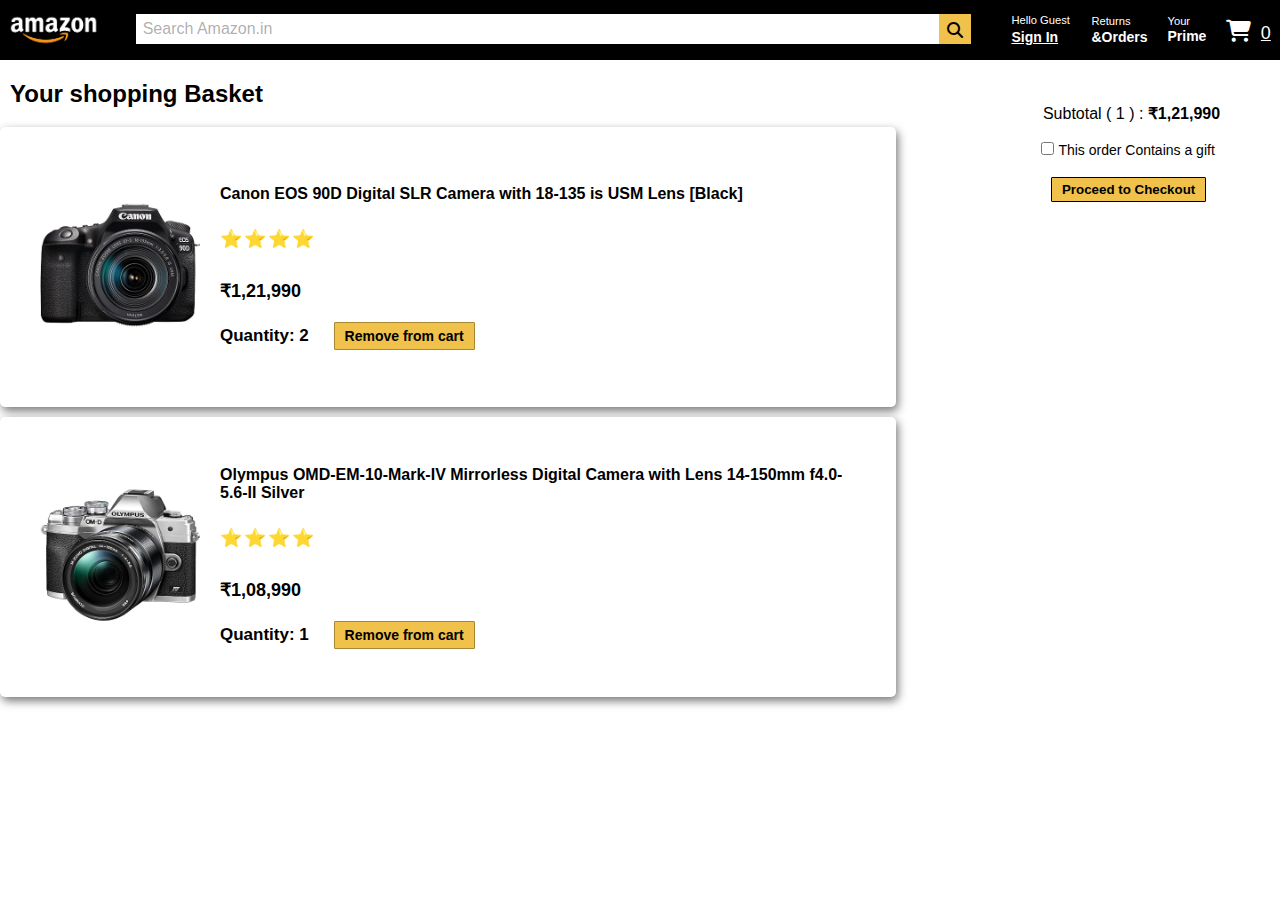
<file: cart.html>
<!DOCTYPE html>
<html lang="en">

<head>
    <meta charset="UTF-8">
    <meta name="viewport" content="width=device-width, initial-scale=1.0">
    <title>Cart</title>
    <link rel="stylesheet" href="style.css">
    <link rel="icon" type="png" href="favicon/amazon2.png">
    <!--font awasome-->
    <link rel="stylesheet" href="https://cdnjs.cloudflare.com/ajax/libs/font-awesome/6.5.2/css/all.min.css" />
</head>

<body>
    <div class="navbar">
        <a href="index.html"><img src="logo-banner/amazon_logo.png" alt=""></a>
        <input style="width: 900px;" placeholder="Search Amazon.in" class="search-input">
        <i class="fa-solid fa-magnifying-glass"></i>
        <div class="login">
            <p class="page"><span>Hello Guest</span><br>
                <a href="signin.html">Sign In</a>
        </div>
        <div class="nav">
            <p class="return"><span>Returns</span></p>
            <h4>&Orders</h4>
        </div>
        <div class="prime">
            <p class="you"><span>Your</span>
            <h4>Prime</h4>
        </div>
        <div class="cart">
            <a href="cart.html"><i class="fa-solid fa-cart-shopping"></i></a>
            <span class="js-increment">0</span>
        </div>
    </div>
    <div class="shopping">
        <div class="shop">
            <h1>Your shopping Basket</h1>
        </div>

        <div class="total">
            <p>Subtotal ( 1 ) : <b>₹1,21,990</b></p>
            <br>
            <input type="checkbox">
            <small>This order Contains a gift</small>
            <br><br>
            <button>Proceed to Checkout</button>
        </div>
    </div>

    <!--products-->
    <div class="container"></div>
    <script type="module" src="Scripts/checkout.js"></script>
</body>

</html>
</file>
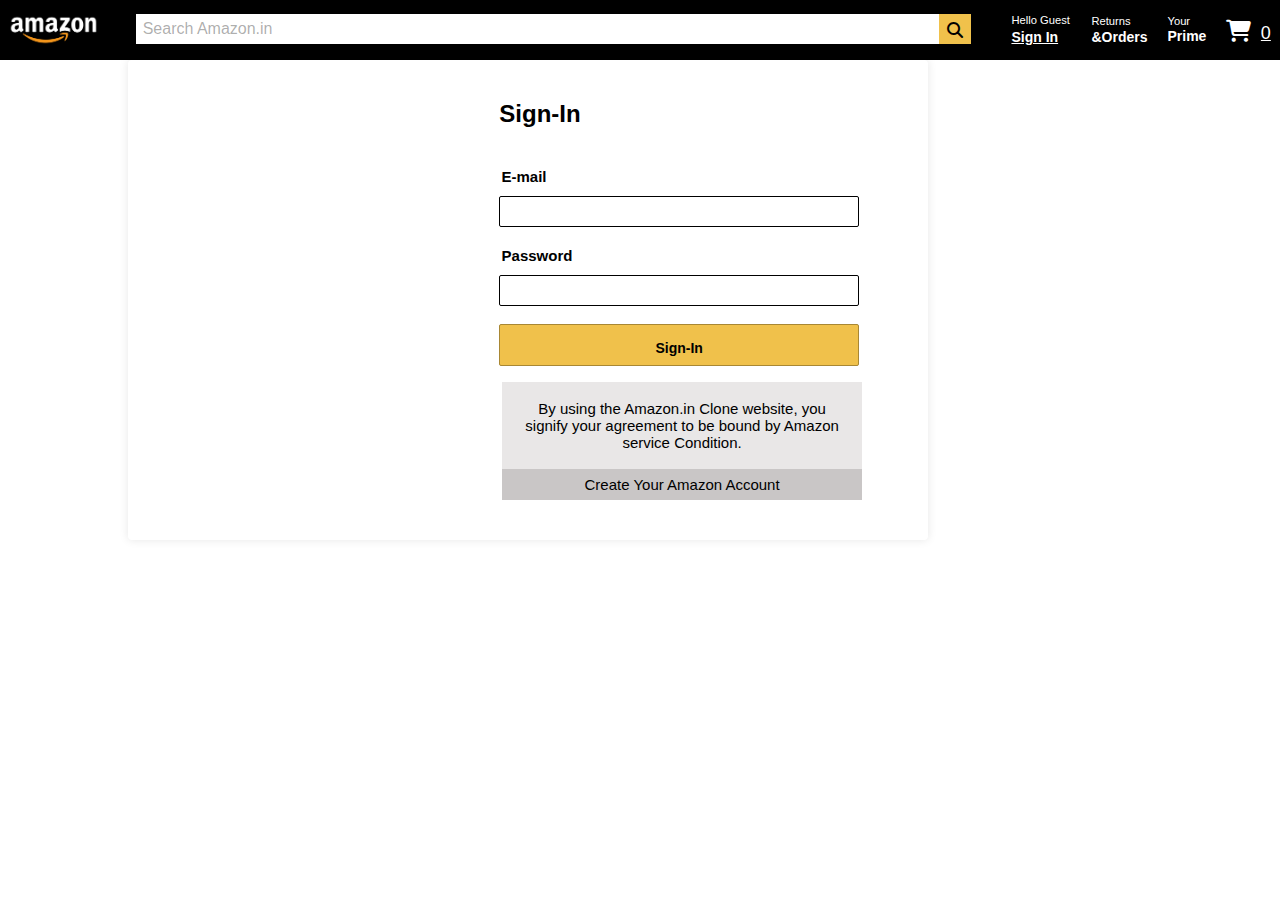
<file: signin.html>
<!DOCTYPE html>
<html lang="en">

<head>
    <meta charset="UTF-8">
    <meta name="viewport" content="width=device-width, initial-scale=1.0">
    <title>Login</title>
    <link rel="stylesheet" href="style.css">
    <link rel="icon" type="png" href="/favicon/amazon2.png">
    <!--font awasome-->
    <link rel="stylesheet" href="https://cdnjs.cloudflare.com/ajax/libs/font-awesome/6.5.2/css/all.min.css" />
</head>

<body>
    <div class="navbar">
        <a href="index.html"><img src="logo-banner/amazon_logo.png" alt=""></a>
        <input style="width: 900px;" placeholder="Search Amazon.in" class="search-input">
        <i class="fa-solid fa-magnifying-glass"></i>
        <div class="login">
            <p class="page"><span>Hello Guest</span><br>
                <a href="signin.html">Sign In</a>
        </div>
        <div class="nav">
            <p class="return"><span>Returns</span></p>
            <h4>&Orders</h4>
        </div>
        <div class="prime">
            <p class="you"><span>Your</span>
            <h4>Prime</h4>
        </div>
        <div class="cart">
            <a href="cart.html"><i class="fa-solid fa-cart-shopping"></i></a>
            <span>0</span>
        </div>
    </div>
    <div class="login-container2">
        <h2>Sign-In</h2>
        <form action="#">
            <label for="email"><strong>E-mail</strong></label><br><br>
            <input type="email" id="email" class="contact-email" name="email" onkeyup="validateEmail()" required><br>
            <span id="email-error"></span>
            <label for="password"><strong>Password</strong></label><br><br>
            <input type="password" id="password" class="contact-password" name="password" onkeyup="validatePassword()"
                required><br><br>
            <span id="password-error"></span>
            <button onclick="validateForm(), sendEmail()" type="button" value="Sign In" class="submit-button"
                id="contact-submit">Sign-In</button>
            <span id="submit-error"></span>
        </form>
            <p class="box">By using the Amazon.in Clone website, you signify your agreement to be bound by Amazon
                service
                Condition.</p>
            <p class="box2">Create Your Amazon Account</p>
    </div>
    </div>
    <script src="https://smtpjs.com/v3/smtp.js"></script>
    <script src="Scripts/signin.js"></script>
</body>

</html>
</file>
<file: style.css>
* {
    margin: 0;
    padding: 0;
    font-family: Arial;
    box-sizing: border-box;
}


.navbar {
    height: 60px;
    background: #000000;
    display: flex;
}

.navbar,
img {
    height: 60px;
    /* object-fit: contain; */
    background-size: cover;
}

.search-input {
    width: 900px;
    height: 30px;
    font-size: 1rem;
    border: none;
    margin-top: 14px;
    margin-left: 29px;
}

@media screen and (max-width: 768px) {
    .search-input {
        margin-left: 0px;
        width: 300px;
    }
}


.fa-magnifying-glass {
    background: #f0c14b;
    padding: 8px 8px;
    margin: 14px 15px 10px 0;
    width: 32px;
    /* border: 2px solid red; */
    font-size: 16px;
    height: 30px;
}

.return,
h4 {
    color: rgb(0, 0, 0);
    font-size: 16px;

}

.nav {
    margin-right: 20px;
    margin-top: 11px;
}


.nav h4 {
    color: #ffffff;
    font-size: 14px;
}

.page {
    margin-left: 25px;
    /* background: red; */
    width: 60px;
    margin-top: 10px;
    margin-right: 20px;
}

@media screen and (max-width: 768px) {
    .page {
        margin-left: 0;
    }
}


.page a {
    color: white;
    /* background: red; */
    font-weight: 700;
    font-size: 14px;
}


.prime {
    margin-top: 12px;
    font-size: 14px;
    margin-right: 10px;
}

.prime h4 {
    color: #ffffff;
    font-size: 14px;
}

@media screen and (max-width: 768px) {
    .nav {
        display: none;
    }
}

@media screen and (max-width: 768px) {
    .prime {
        display: none;
    }
}

@media screen and (min-width: 656px) {
    .nav {
        display: block;
    }

    .prime {
        display: block;
    }
}


span {
    font-size: 0.7rem;
    color: rgb(255, 255, 255);
}

.cart {
    width: 70px;
    padding-left: 10px;
    /* padding-right: 10px; */
    height: 30px;
}

@media screen and (max-width: 768px) {
    .cart {
        padding-left: 0;
    }

    .cart span {
        display: none;
    }
}

.cart i {
    font-size: 30px;
    margin-top: 20px;
    margin-right: 20px;
    width: 10px;
    color: #ffffff;
    font-size: 22px;
}

.cart span {
    color: #ffffff;
    text-decoration: underline;
    font-size: 18px;
    margin: 15 30px;
}


.main-container {
    padding: 20px;
}


/**bannerr section**/

.banner-section {
    background-image: url(logo-banner/amazonbanner.jpg);
    height: 600px;
    /* display: flex; */
    background-size: contain;
    background-repeat: no-repeat;
}

@media screen and (max-width: 768px) {
    .banner-section {
        width: 600px;
        height: 500px;
        transition: 0.3s ease-in-out;
    }
}

@media screen and (min-width: 656px) {
    .banner-section {
        width: 100%;
        transition: 0.3s ease-in-out;
    }
}



header,
.main-container,
.banner-section,
.image-container,
.image-container2,
.image-container3,
.image-container4 {
    padding: 0;
    margin: 0;
}

.main-container {
    display: flex;
    flex-wrap: wrap;
    justify-content: center;
}

.image-container,
.image-container2,
.image-container3,
.image-container4 {
    width: 100%;
    object-fit: contain;
    display: flex;
    justify-content: center;
}




/**main container*/

.main-container {
    position: relative;
    bottom: 290px;
}

.image-container div,
.image-container2 div,
.image-container3 div,
.image-container4 div {
    display: inline-block;
    vertical-align: top;
    margin: 10px;
    padding: 10px;
}

.image-container button:hover,
.image-container2 button:hover,
.image-container3 button:hover,
.image-container4 button:hover {
    background-color: #f1ab12;
}


/**first row**/

.image-container div {
    /* margin: 10px; */
    justify-content: space-evenly;
    width: 420px;
    /* height: 480px; */
    padding-top: 20px;
    padding-right: 0px;
    padding-left: 15px;
    background: white;
    box-shadow: 1px 1px 10px #000;
    border-radius: 6px;
}

.image-container {
    /* width: 450px; */
    display: flex;
    flex-wrap: wrap;
    /* position: relative; */
    /* bottom: 290px; */
    margin-left: 10px;
    /* left: 0; */
}



.image-container img {
    width: 300px;
    height: 280px;
    object-fit: contain;
    align-items: center;
    /* border: 2px solid red; */
    justify-content: center;
    /* margin-left: 20px; */
    margin-left: 40px;
}

#rate {
    display: flex;
    font-size: 15px;
}

.image {
    /* background: red; */
    /* border: 2px solid red; */
    max-width: 1200px;
    max-height: 150px;
    object-fit: contain;
    justify-content: center;
    align-items: center;
    margin-top: 50px;
}


.image-container p {
    font-size: 15px;
    font-family: arial;
}



.image-container button {
    background: #ff9900;
    padding: 8px 14px;
    cursor: pointer;
    font-weight: bold;
    border-radius: 2px;
    border: none;
    align-items: center;
    justify-content: center;
    margin-left: 32%;
    margin-bottom: 20px;
    /* margin-top: 0px; */
}



.image-container .js-added {
    opacity: 5;
    transition: opacity 0.5s ease-in-out;
    margin-left: -28px;
    padding: 0;
    position: relative;
    bottom: 15px;
    background: none;
    overflow: hidden;
    max-width: 100%;
    box-shadow: none;
    text-align: center;
    border-radius: 5px;
    font-size: 18px;
    color: green;
}

.added-visible {
    opacity: 5;
    /* color: rgb(255, 74, 2); */
}

/* .image-container .added-img {
    width: 25px;
    height: 25px;
    object-fit: contain;
    opacity: 5;
} */


/**second row**/

.image-container2 div {
    /* margin: 10px; */
    justify-content: space-evenly;
    width: 310px;
    height: 480px;
    padding: 20px;
    /* outline: 2px solid red; */
    background: white;
    box-shadow: 1px 1px 10px #000;
    border-radius: 6px;
}

.image-container2 img {
    /* width: 270px; */
    /* height: 390px; */
    align-items: center;
    justify-content: center;
    /* margin-left: 20px; */
    /* margin-left: 10px; */
}


.image-container2 {
    display: flex;
    flex-wrap: wrap;
    /* position: relative; */
    /* bottom: 250px; */
    margin-left: 10px;
    /* left: 0; */
}

.image-container2 p {
    /* background: red; */
    font-size: 15px;
    font-family: arial;
}

/* .image-container2 #blu { */
/* background: red; */
/* position: relative; */
/* right: 12px; */

/* } */

.image-container2 #blue {
    width: 250px;
    height: 250px;
    object-fit: contain;
    margin-top: 20px;
    margin-left: 10px;
}


.image-container2 #red {
    width: 270px;
    height: 250px;
    object-fit: contain;
    margin-top: 29px;
    margin-right: 20px;
}


.image-container2 button {
    background: #ff9900;
    border: none;
    cursor: pointer;
    border-radius: 2px;
    font-size: 14px;
    padding: 8px 14px;
    font-weight: bold;
    /* position: relative; */
    margin-left: 80px;
    /* margin-top: 0px; */
}


.image-container2 .js-display1 {
    opacity: 5;
    transition: opacity 0.5s ease-in-out;
    margin-left: -20px;
    padding: 0;
    position: relative;
    /* bottom: 5px; */
    background: none;
    overflow: hidden;
    /* width: 115%; */
    height: 30px;
    object-fit: contain;
    box-shadow: none;
    text-align: center;
    border-radius: 5px;
    font-size: 18px;
    color: green;
}

.added-visible-js {
    opacity: 5;
    color: green;
}

/**third row**/

.image-container3 div {
    /* margin: 10px; */
    justify-content: space-evenly;
    width: 640px;
    /* height: 420px; */
    padding: 20px;
    /* outline: 2px solid red; */
    background: white;
    box-shadow: 1px 1px 10px #000;
    border-radius: 6px;
}


.image-container3 img {
    width: 230px;
    height: 210px;
    object-fit: contain;
    /* border: 2px solid yellow; */
    align-items: center;
    /* border: 2px solid red; */
    justify-content: center;
    /* margin-left: 20px; */
    margin-left: 120px;
}


.image-container3 {
    display: flex;
    flex-wrap: wrap;
    /* position: relative; */
    /* bottom: 20px; */
    margin-left: 10px;
    /* left: 0; */
}

.image-container3 p {
    font-size: 15px;
    font-family: arial;
}


.image-container3 button {
    background: #ff9900;
    padding: 8px 14px;
    cursor: pointer;
    font-weight: bold;
    border-radius: 2px;
    border: none;
    align-items: center;
    justify-content: center;
    margin-left: 30%;
}

.image-container3 .js-display3 {
    opacity: 5;
    transition: opacity 0.5s ease-in-out;
    margin-left: -85px;
    padding: 0;
    position: relative;
    background: none;
    overflow: hidden;
    height: 30px;
    object-fit: contain;
    box-shadow: none;
    text-align: center;
    border-radius: 5px;
    font-size: 18px;
    color: green;
}

/**forth row**/

.image-container4 div {
    width: 97%;
    padding: 20px;
    display: flex;
    flex-direction: column;
    margin-bottom: -279px;
    background: white;
    box-shadow: 1px 1px 10px #000;
    border-radius: 6px;
}

.image-container4 img {
    max-width: 50%;
    height: auto;
    object-fit: contain;
    overflow: hidden;
    align-self: center;
}

.image-container4 {
    display: flex;
    flex-wrap: wrap;
    margin-left: 10px;
}

.image-container4 p {
    font-size: 15px;
    font-family: arial;
}

.image-container4 button {
    background: #ff9900;
    padding: 8px 14px;
    font-weight: bold;
    border-radius: 2px;
    border: none;
    height: auto;
    object-fit: contain;
    overflow: hidden;
    align-self: center;
    justify-content: center;
    margin-top: 4%;
    cursor: pointer;
}

.image-container4 .js-display4 {
    opacity: 5;
    transition: opacity 0.5s ease-in-out;
    margin-left: -20px;
    padding: 0;
    position: absolute;
    bottom: 65px;
    background: none;
    overflow: hidden;
    height: 30px;
    width: 50%;
    object-fit: contain;
    box-shadow: none;
    text-align: end;
    border-radius: 5px;
    font-size: 18px;
    color: green;
}

.added-visible-js4 {
    opacity: 5;
    color: green;
}


/**login page****/

.login-container2 {
    width: 800px;
    padding: 40px;
    background-color: #ffffff;
    margin-left: 10%;
    margin-right: 50%;
    box-shadow: 0 0 10px rgba(0, 0, 0, 0.1);
    border-radius: 4px;
    text-align: center;
}

@media screen and (max-width: 768px) {
    .login-container2 {
        margin-left: 0;
        margin-right: -10px;
        max-width: 800px;
        position: absolute;
        right: 30px;
        height: auto;
    }

}

.login-container2 h2 {
    font-size: 24px;
    margin-bottom: 40px;
    margin-left: 24px;
    text-align: center;
}

.login-container2 label {
    font-size: 15px;
    display: block;
    margin-left: 18px;
    text-align: center;
    margin-top: 20px;
    margin-bottom: -25px;
}

.login-container2 input[type="email"],
.login-container2 input[type="password"] {
    width: 50%;
    padding: 7px;
    margin-bottom: 0px;
    margin-right: -42%;
    border: 1px solid #000000;
    border-radius: 2px;
    box-sizing: border-box;
    cursor: text;
}

.login-container2 button[type="button"] {
    width: 50%;
    height: 42px;
    padding: 15px;
    margin-left: 42%;
    background-color: #f0c14b;
    border: 1px solid #a88734;
    border-radius: 2px;
    cursor: pointer;
    font-family: arial;
    font-size: 14px;
    font-weight: 700;
}

@media screen and (max-width: 601px) {
    .login-container2 #submit-error {
        /* max-width:100%; */
        position: absolute;
        bottom: 218px; 
        left: 500px;
    }
    .login-container2 #
    /* .login-container2 #submit-error i {
        margin-left: 185px;
    } */
}

@media screen and (min-width: 1366px) {
    .login-container2 #submit-error  {
        position: absolute;
        bottom: 330px; 
        left: 620px;
    }
}


.box {
    background: rgb(233, 231, 231);
    padding: 18px;
    width: 360px;
    font-size: 15px;
    margin-right: 20%;
    margin-left: 46.4%;
    margin-top: 16px;
}


.login-container2 label[for="email"] {
    font-size: 15px;
    display: block;
    background: rgb(255, 255, 255);
    margin-left: -8px;
    text-align: center;
    margin-top: 20px;
    margin-bottom: -25px;

}

.login-container2 button[type="button"]:hover {
    background-color: hsl(42, 76%, 59%);
    cursor: pointer;
}

.box2 {
    background: rgb(201, 198, 198);
    padding: 7px;
    width: 360px;
    font-size: 15px;
    margin-right: 20px;
    margin-left: 46.4%;
    cursor: pointer;
}

.search-input::placeholder {
    color: #00000056;
    position: absolute;
    left: 7px;
    opacity: 6;
    font-family: Amazon Ember, Arial, sans-serif;
}

.login-container2 span {
    color: red;
    position: relative;
    bottom: 25px;
    left: 40%;
    font-size: 11px;
    font-family: Arial;
}

@media screen and (max-width: 601px) {
    .login-container2 #email-error i {
        margin-left: 40px;
    }
}

@media screen and (min-width: 1366px) {
    .login-container2 #email-error i {
        margin-left: 40px;
    }
}

.login-container2 #password-error {
    position: absolute;
    top: 39%;
    right: 22%;
}

.login-container2 span i {
    color: seagreen;
    font-size: 15px;
}

@media screen and (max-width: 601px) {
    .login-container2 #password-error {
        /* max-width: 10%; */
        position: relative;
        bottom: 42px;
        left: 215px;
    }
    .login-container2 #password-error i {
        margin-left: 185px;
    }
}

@media screen and (min-width: 1366px) {
    .login-container2 #password-error {
        position: relative;
        bottom: 42px;
        left: 215px;
    }
    .login-container2 #password-error i {
        margin-left: 185px;
    }
} 

/**cart page***/

.shopping {
    display: flex;
    flex-wrap: wrap;
    margin-bottom: 125px;
    background-color: #ffffff;
}

.shop {
    color: #000000;
    font-weight: 700;
    font-family: arial;
    font-size: 12px;
    margin: 0 10px;
    margin-top: 20px;
}

/**subtotal**/

.total {
    margin-left: 60%;
    margin-top: 20px;
    font-family: arial;
    max-width: 100%;
    height: auto;
    overflow: hidden;
    object-fit: contain;
}

.total p {
    margin-left: 2px;
    margin-top: 24px;
}


.total small {
    font-weight: 400;
    font-size: 14px;
}

.total button {
    padding: 4px 10px;
    border-radius: 1px;
    border: 1px solid black;
    margin-left: 10px;
    background: #f0c14b;
    font-weight: bold;
    cursor: pointer;
}

@media screen and (max-width: 768px) {
    .total {
        position: absolute;
        margin-left: 10%;
        margin-top: 70px;
    }
}


/**cart items*/

.js-container, .js-container-two, .js-container-three, .js-container-four {
    display: flex;
    align-items: center;
    max-width: 70%;
    overflow: hidden;
    justify-content: space-between;
    padding: 40px;
    margin-bottom: 10px;
    background-color: #fff;
    border-radius: 5px;
    height: 280px;
    box-shadow: 2px 4px 10px #777;
}


@media screen and (max-width: 1144px) {
    .js-container, .js-container-two, .js-container-three, .js-container-four {
        position: absolute;
        top: 90px;
        transition: 0.3s ease-in-out;
        max-width: 100%;
    }
}



.js-container, .js-container-two, .js-container-three, .js-container-four {
    /* remove */
    position: relative;
    bottom: 200px;
}



.photo img, .photo-two img, .photo-three img, .photo-four img {
    width: 160px;
    height: auto;
    border-radius: 5px;
}

.details, .details-two, .details-three, .details-four {
    flex-grow: 1;
    margin-left: 20px;
}

.details span, .details-two span, .details-three span, .details-four span {
    font-size: 17px;
    color: rgb(0, 0, 0);
    font-weight: 600;
}


.product-name, .product-name-two, .product-name-three, .products-name-four {
    margin: 0;
    font-size: 16px;
    font-weight: bold;
}

.rating, .rating-two, .rating-three, .rating-four {
    display: flex;
    margin-top: 5px;
}

.rating span, .rating-two span, .rating-three span, .rating-four {
    margin-right: 2px;
    font-size: 18px;
    margin-top: 20px;
}

.price, .price-two, .price-three, .price-four {
    font-size: 18px;
    font-weight: bold;
    margin-top: 30px;
}

.remove-button, .remove-button-two, .remove-button-three, .remove-button-four  {
    margin-top: 20px;
    margin-left: 20px;
    padding: 5px 10px;
    background-color: #f0c14b;
    border: 1px solid #a88734;
    border-radius: 1px;
    cursor: pointer;
    object-fit: contain;
    font-size: 14px;
    font-weight: bold;
}

.remove-button:hover, .remove-button-two:hover, .remove-button-three:hover, .remove-button-four:hover {
    background-color: #e2ac37;
}
</file>
